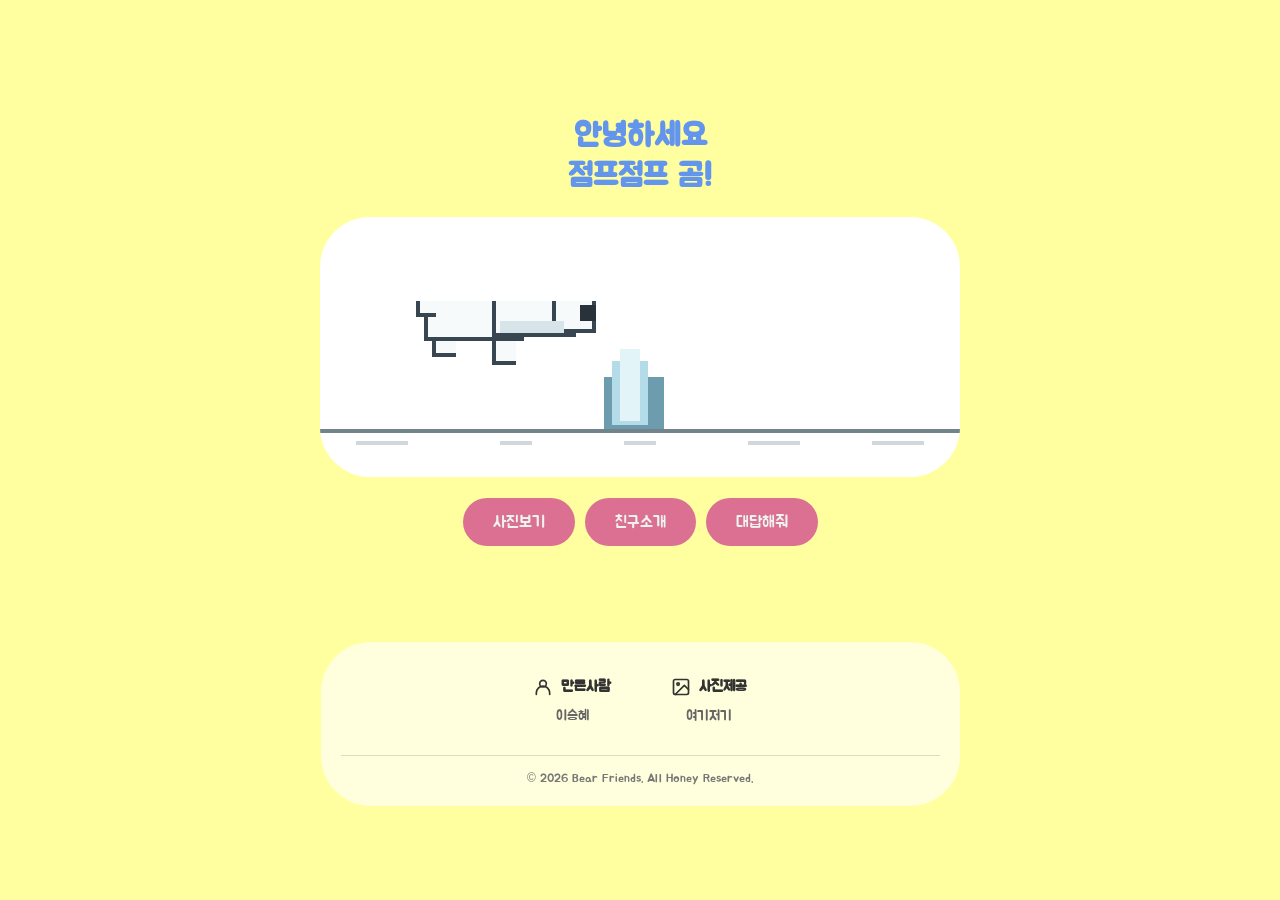
<file: index.html>
<!DOCTYPE html>
<html lang="ko">
<head>
    <link rel="stylesheet" href="css/style.css">
    <link rel="shortcut icon" href="./img/favicon.png" type="image/x-icon">
    <meta charset="UTF-8">
    <meta name="viewport" content="width=device-width, initial-scale=1.0">
    <title>Bear</title>
</head>
<body>

    <main>
        <H1>안녕하세요 <br>
        점프점프 곰!
        </H1>

        <img src="./img/jumpingbear2.gif" alt="점프하는곰 캐릭터 ">


        <!-- <p>
        얼음 위를 점프하고싶은 아기곰들 입니다. <br>
        귀여운 사진구경하러가요.
        </p> -->


        <P class="main-buttons">
            <a href="./test.html" class="main-btn">사진보기</a>
            <a href="./description.html" class="main-btn">친구소개</a>
            <a href="./question.html" class="main-btn">대답해줘</a>
        </P>

        <!-- <p>
        <span>곰 골골 송</span>
        <audio src="./img/bearsound.mp3" controls></audio>
        </p> -->

    </main>

    <section>

    </section>

    <footer>
        <div class="footer-info">

            <div class="footer-item">
                <div class="footer-title">
                    <svg xmlns="http://www.w3.org/2000/svg"
                        width="24" height="24"
                        viewBox="0 0 24 24"
                        fill="none" stroke="#333333"
                        stroke-width="2"
                        stroke-linecap="round"
                        stroke-linejoin="round">
                        <circle cx="12" cy="8" r="4"></circle>
                        <path d="M4 21v-2a8 8 0 0 1 16 0v2"></path>
                    </svg>
                    <strong>만든사람</strong>
                </div>
                <p>이승혜</p>
            </div>

            <div class="footer-item">
                <div class="footer-title">
                    <svg xmlns="http://www.w3.org/2000/svg"
                        width="24" height="24"
                        viewBox="0 0 24 24"
                        fill="none" stroke="#333333"
                        stroke-width="2"
                        stroke-linecap="round"
                        stroke-linejoin="round">
                        <rect x="3" y="3" width="18" height="18" rx="2"></rect>
                        <circle cx="8.5" cy="8.5" r="1.5"></circle>
                        <path d="m21 15-5-5L5 21"></path>
                    </svg>
                    <strong>사진제공</strong>
                </div>
                <p>여기저기</p>
            </div>

        </div>

        <p class="copyright">
            © 2026 Bear Friends. All Honey Reserved.
        </p>
    </footer>
   

</body>
</html>
</file>
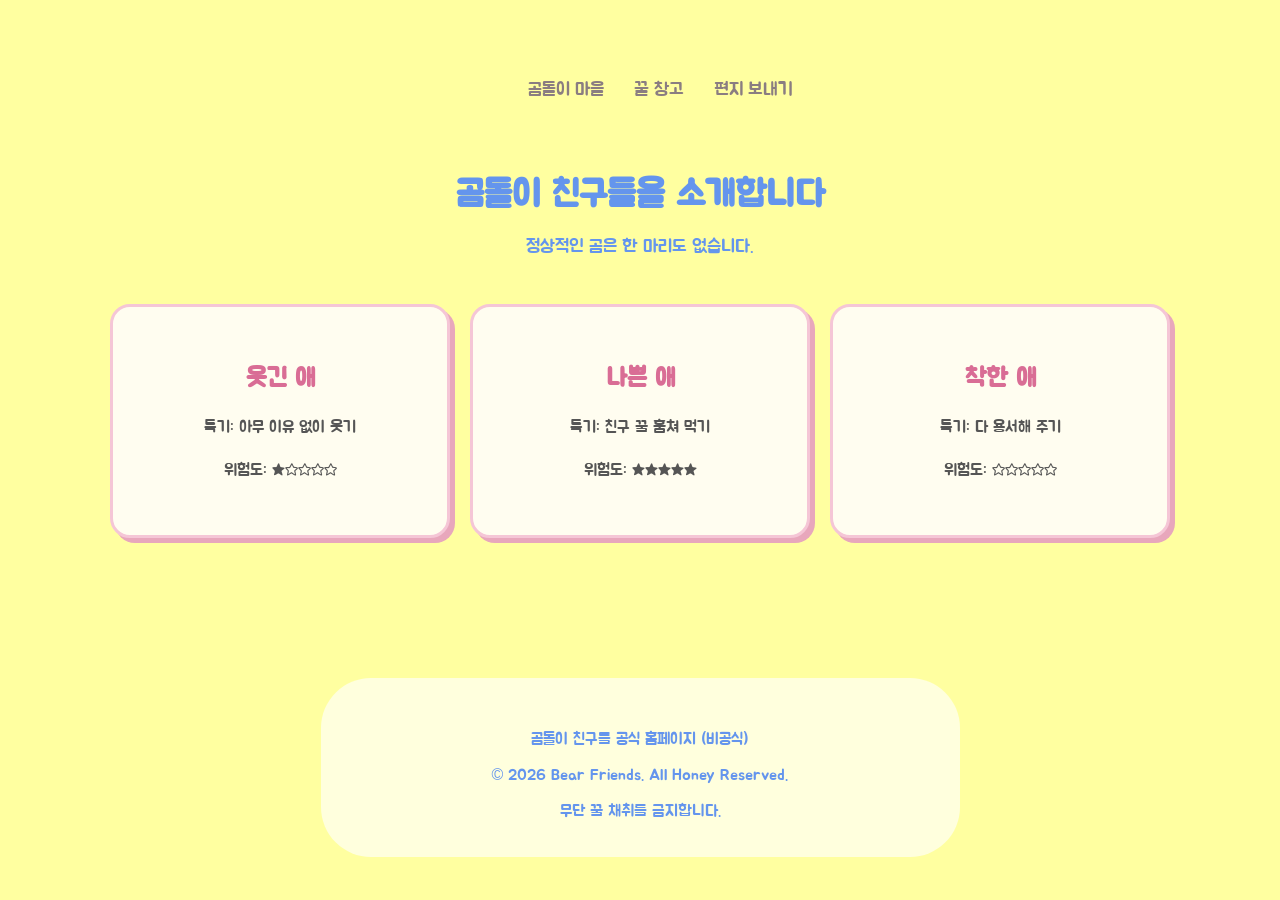
<file: description.html>
<!DOCTYPE html>
<html lang="ko">
<head>
    <link rel="stylesheet" href="css/style.css">

    <meta charset="UTF-8">
    <meta name="viewport" content="width=device-width, initial-scale=1.0">
    <title>곰돌이 친구들 소개</title>
</head>
<body class="description-page">
    <header>
        <nav>
            <ul>
                <li><a href="./index.html">곰돌이 마을</a></li>
                <li><a href="./test.html">꿀 창고</a></li>
                <li><a href="./question.html">편지 보내기</a></li>
            </ul>
        </nav>
    </header>

    <section>
        <h1>곰돌이 친구들을 소개합니다</h1>
        <p>정상적인 곰은 한 마리도 없습니다.</p>


        <div class="bear-list">
            <div class="bear-card">
                <h2>웃긴 애</h2>
                <p>특기: 아무 이유 없이 웃기</p>
                <p>위험도: ★☆☆☆☆</p>
            </div>

            <div class="bear-card">
                <h2>나쁜 애</h2>
                <p>특기: 친구 꿀 훔쳐 먹기</p>
                <p>위험도: ★★★★★</p>
            </div>

            <div class="bear-card">
                <h2>착한 애</h2>
                <p>특기: 다 용서해 주기</p>
                <p>위험도: ☆☆☆☆☆</p>
            </div>            
        </div>


    </section>

    <footer>
        <p>곰돌이 친구들 공식 홈페이지 (비공식)</p>
        <p>© 2026 Bear Friends. All Honey Reserved.</p>
        <p>무단 꿀 채취를 금지합니다.</p>
    </footer>
</body>
</html>
</file>
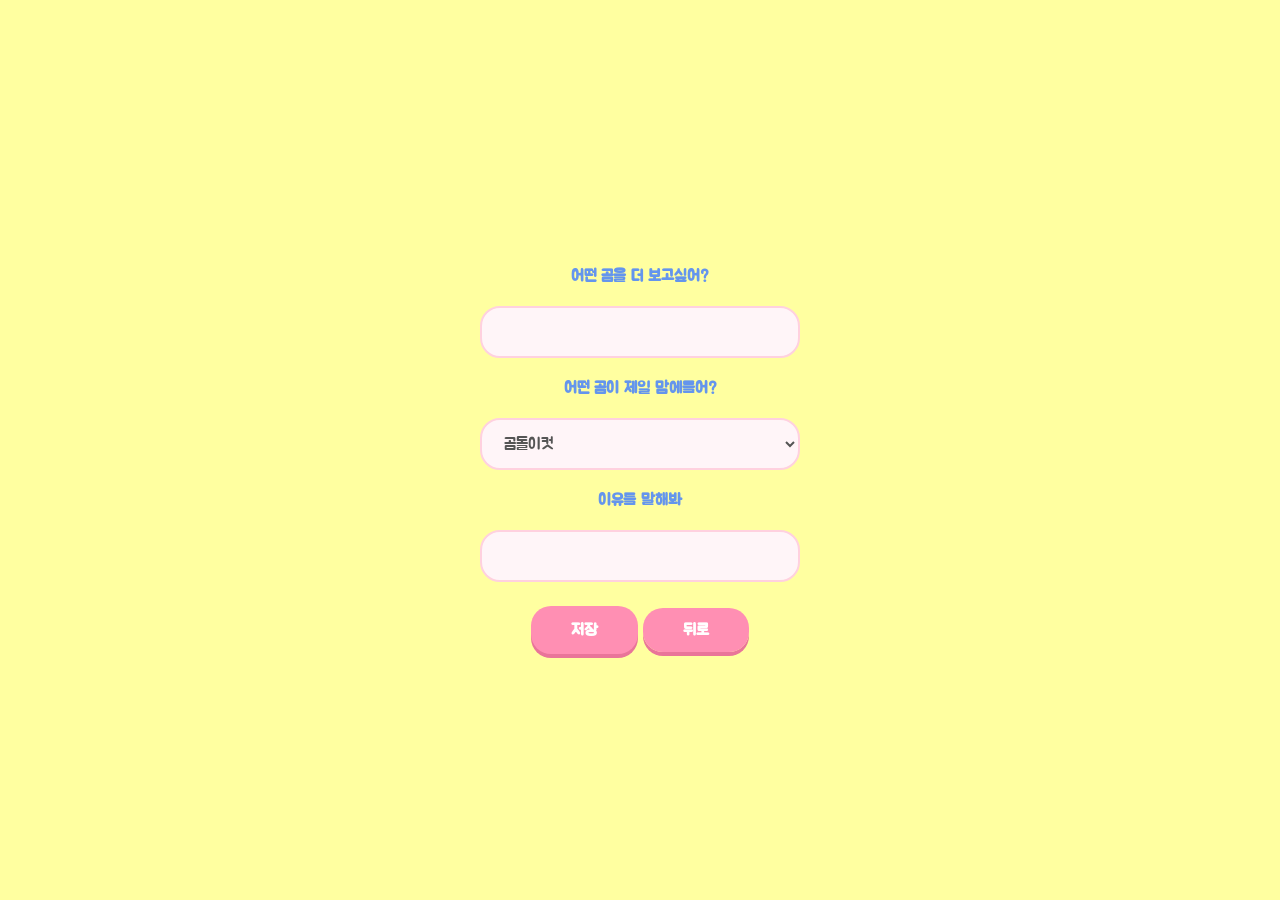
<file: question.html>
<!DOCTYPE html>
<html lang="ko">
<head>
    <link rel="stylesheet" href="css/style.css">

    <meta charset="UTF-8">
    <meta name="viewport" content="width=device-width, initial-scale=1.0">
    <title>대답해줘</title>
</head>
<body>
    <article>
        <form action="">

            <label for="wantedBear">어떤 곰을 더 보고싶어?</label>
            <input type="text" name="wantedBear" id="wantedBear">


            <label for="favoriteBear">어떤 곰이 제일 맘에들어?</label>
            <select name="favoriteBear" id="favoriteBear">
                <option value="bear-cut">곰돌이컷</option>
                <option value="pooh">곰돌이푸</option>
                <option value="Asian-black-bear">반달가슴곰</option>
                <option value="polar-bear">북극곰</option>
                <option value="brown-bear">불곰</option>
            </select>

            <label for="reason">이유를 말해봐</label>
            <input type="text" name="reason" id="reason">
        </form>

        <button type="button" class="save-btn">저장</button>
        <a href="index.html" class="save-btn">뒤로</a>

    </article>
</body>
</html>
</file>
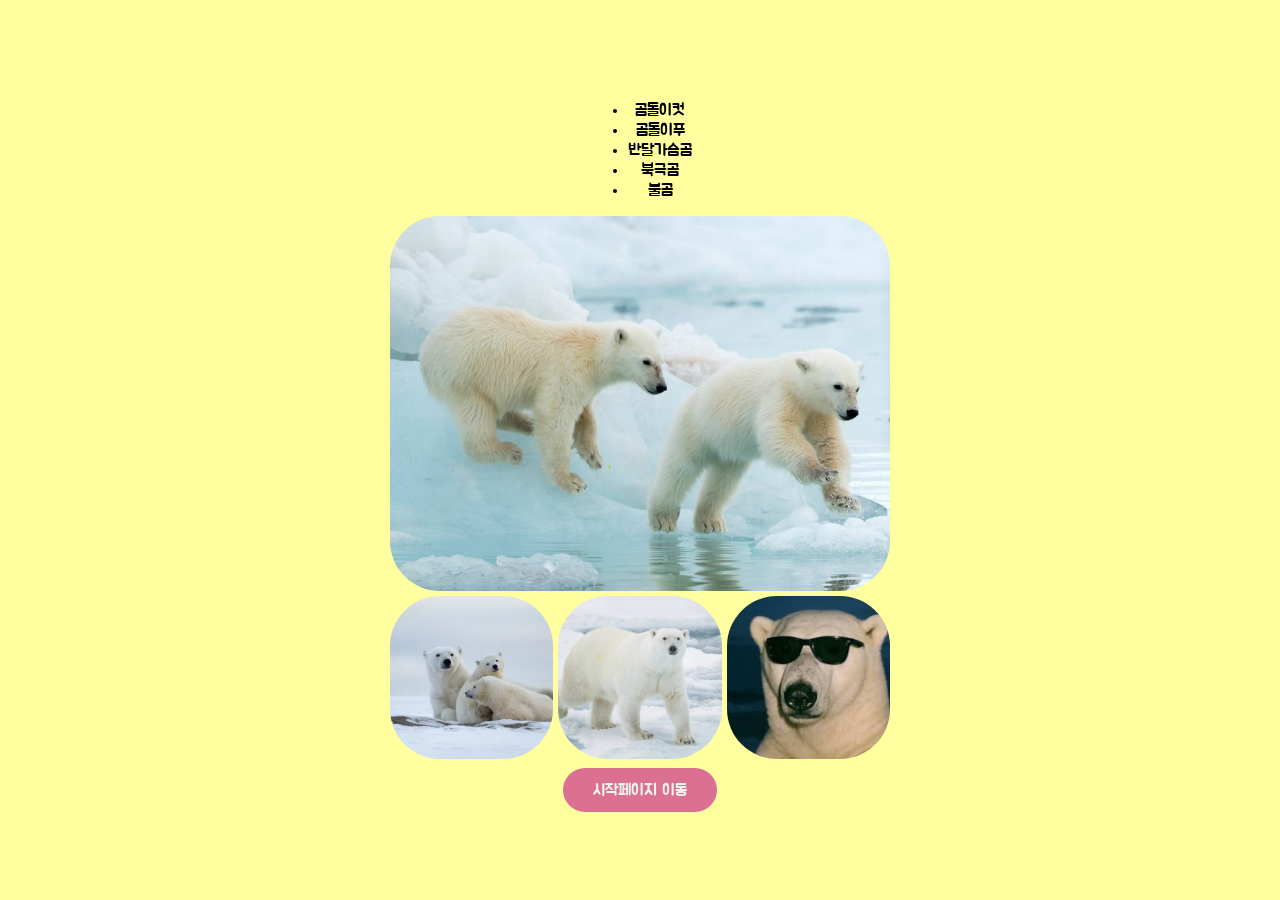
<file: test.html>
<!DOCTYPE html>
<html lang="ko">
<head>
    <link rel="stylesheet" href="css/style.css">

    <meta charset="UTF-8">
    <meta name="viewport" content="width=device-width, initial-scale=1.0">
    <title>photo</title>
</head>
<body>

    <header>
        <nav>
            <ul>
                <li>곰돌이컷</li>
                <li>곰돌이푸</li>
                <li>반달가슴곰</li>
                <li>북극곰</li>
                <li>불곰</li>
            </ul>
        </nav>
    </header>

    <img class="mainimg" src="img/bear.png" alt="곰 이미지"> 

    <div class="imgbox">
        <img src="img/bear1.png" alt="곰 이미지">
        <img src="img/bear2.png" alt="곰 이미지">
        <img src="img/bear3.png" alt="곰 이미지">
    </div>

    <p>
        <a href="./index.html" class="main-btn">시작페이지 이동</a>
    </p>

</body>
</html>
</file>
<file: css/style.css>
/* 공통 */
@import url('https://fonts.googleapis.com/css2?family=Jua&display=swap');

body {
    font-family: 'Jua', sans-serif;
    display: flex;
    flex-direction: column;
    justify-content: center;
    align-items: center;
    min-height: 100vh;
    margin: 0;
    text-align: center;
    
    background-color: rgb(255, 255, 160);
}

h1,h2,h3,h4,label
{
    color: cornflowerblue;
}

p   {
    color: cornflowerblue;
    font-weight: 500;
}

/* 사진보기 페이지 */
.mainimg {
    width: 500px;
    height: auto;
}

.imgbox {
    
    width: 500px;
    margin-top: 5px;
}

.imgbox img {
    width: calc((100% - 10px) / 3);
    aspect-ratio: 1 / 1;
    object-fit: cover;
}


/* 메인 ㅍㅔ이지 */
img{
    border-radius: 50px;
}

.main-buttons{
    display: flex;
    justify-content: center;
    gap: 10px;
}

.main-btn   {
    text-decoration: none;
    color: rgb(237, 243, 237);
    background-color: palevioletred;
    padding: 14px 30px;
    font-weight: 500;
    border-radius: 30px;
}

.main-btn:hover{
    color:  rgb(253, 253, 253);
    background-color: rgb(205, 91, 129);
}




footer {
    width: 639px;
    box-sizing: border-box;
    background-color: #ffffdd;
    padding: 35px 20px 20px;
    margin-top: 80px;
    text-align: center;
    border-radius: 50px;
}

/* 만든사람, 사진제공 */
.footer-info {
    display: flex;
    justify-content: center;
    gap: 60px;
}

/* 아래 정보 */
.footer-item {
    display: flex;
    flex-direction: column;
    align-items: center;
    gap: 10px;
}

/* 아이콘 + 제목 */
.footer-title {
    display: flex;
    align-items: center;
    gap: 8px;
}

.footer-title svg {
    width: 20px;
    height: 20px;
}

.footer-title strong {
    font-size: 15px;
    color: #333;
}

/* 이름 및 출처 */
.footer-item p {
    margin: 0;
    font-size: 14px;
    color: #666;
}

/* 저작권 */
.copyright {
    margin: 30px 0 0;
    padding-top: 15px;
    border-top: 1px solid #ddddbb;
    font-size: 12px;
    color: #777;
}



/* 대답해줘 페이지*/
button,
input,
select,
textarea {
  font: inherit;
}


label{
    display: block;
    padding: 20px 0;
    font-weight: 600;
}


article input,
article select {
    box-sizing: border-box;
    width: 320px;
    height: 52px;
    padding: 14px 18px;

    border: 2px solid #ffd1df;
    border-radius: 20px;
    background-color: #fff5f8;

    font-size: 16px;
    color: #555;
}


article input:focus,
article select:focus {
    outline: none;
    border-color: #ff8fb3;
    box-shadow: 0 0 0 4px #ffe3ed;
}


.save-btn {
    text-decoration: none;
    margin-top: 24px;
    padding: 14px 40px;
    border: none;
    border-radius: 20px;
    background-color: #ff8fb3;
    color: white;
    font-size: 16px;
    font-weight: 700;
    box-shadow: 0 4px 0 #e97599;
}

.save-btn:active {
    transform: translateY(4px);
    box-shadow: none;
}


/* 친구 소개 페이지 */
/* 상단 메뉴 */
.description-page header {
    width: 100%;
    box-sizing: border-box;
    padding: 20px;
}

.description-page nav ul {
    position: fixed;
    display: flex;
    width: 100%;
    justify-content: center;
    gap: 30px;
    padding: 0;
    list-style: none;
    
}


.description-page nav a {
    text-decoration: none;
    color: #8a7d81;
    font-size: 18px;
}

.description-page nav a:hover {
    color: rgb(2, 2, 2);
}

/* 소개 영역 */
.description-page section {
    width: 100%;
    max-width: 1100px;
    box-sizing: border-box;
    padding: 60px 20px;
}

.description-page h1 {
    font-size: 36px;
    margin-bottom: 12px;
}

.description-page section > p {
    font-size: 18px;
    margin-bottom: 45px;
}

.bear-list {
    display: flex;
    justify-content: center;
    gap: 20px;
}

/* 개별 곰돌이 카드 */
.bear-card {
    flex: 1;
    background-color: #fffdf0;
    border: 3px solid #f5c6d6;
    border-radius: 20px;

    padding: 35px 20px;

    box-shadow: 5px 5px 0 #e8a7bc;
    transition: transform 0.2s;
}

.bear-card:hover {
    transform: translateY(-6px);
}



/* 카드 제목 */
.bear-card h2 {
    font-size: 25px;
    color: #d96d95;
    margin-bottom: 20px;
}

/* 카드 설명 */
.bear-card p {
    font-size: 16px;
    color: #555;
    line-height: 1.7;
}
</file>
